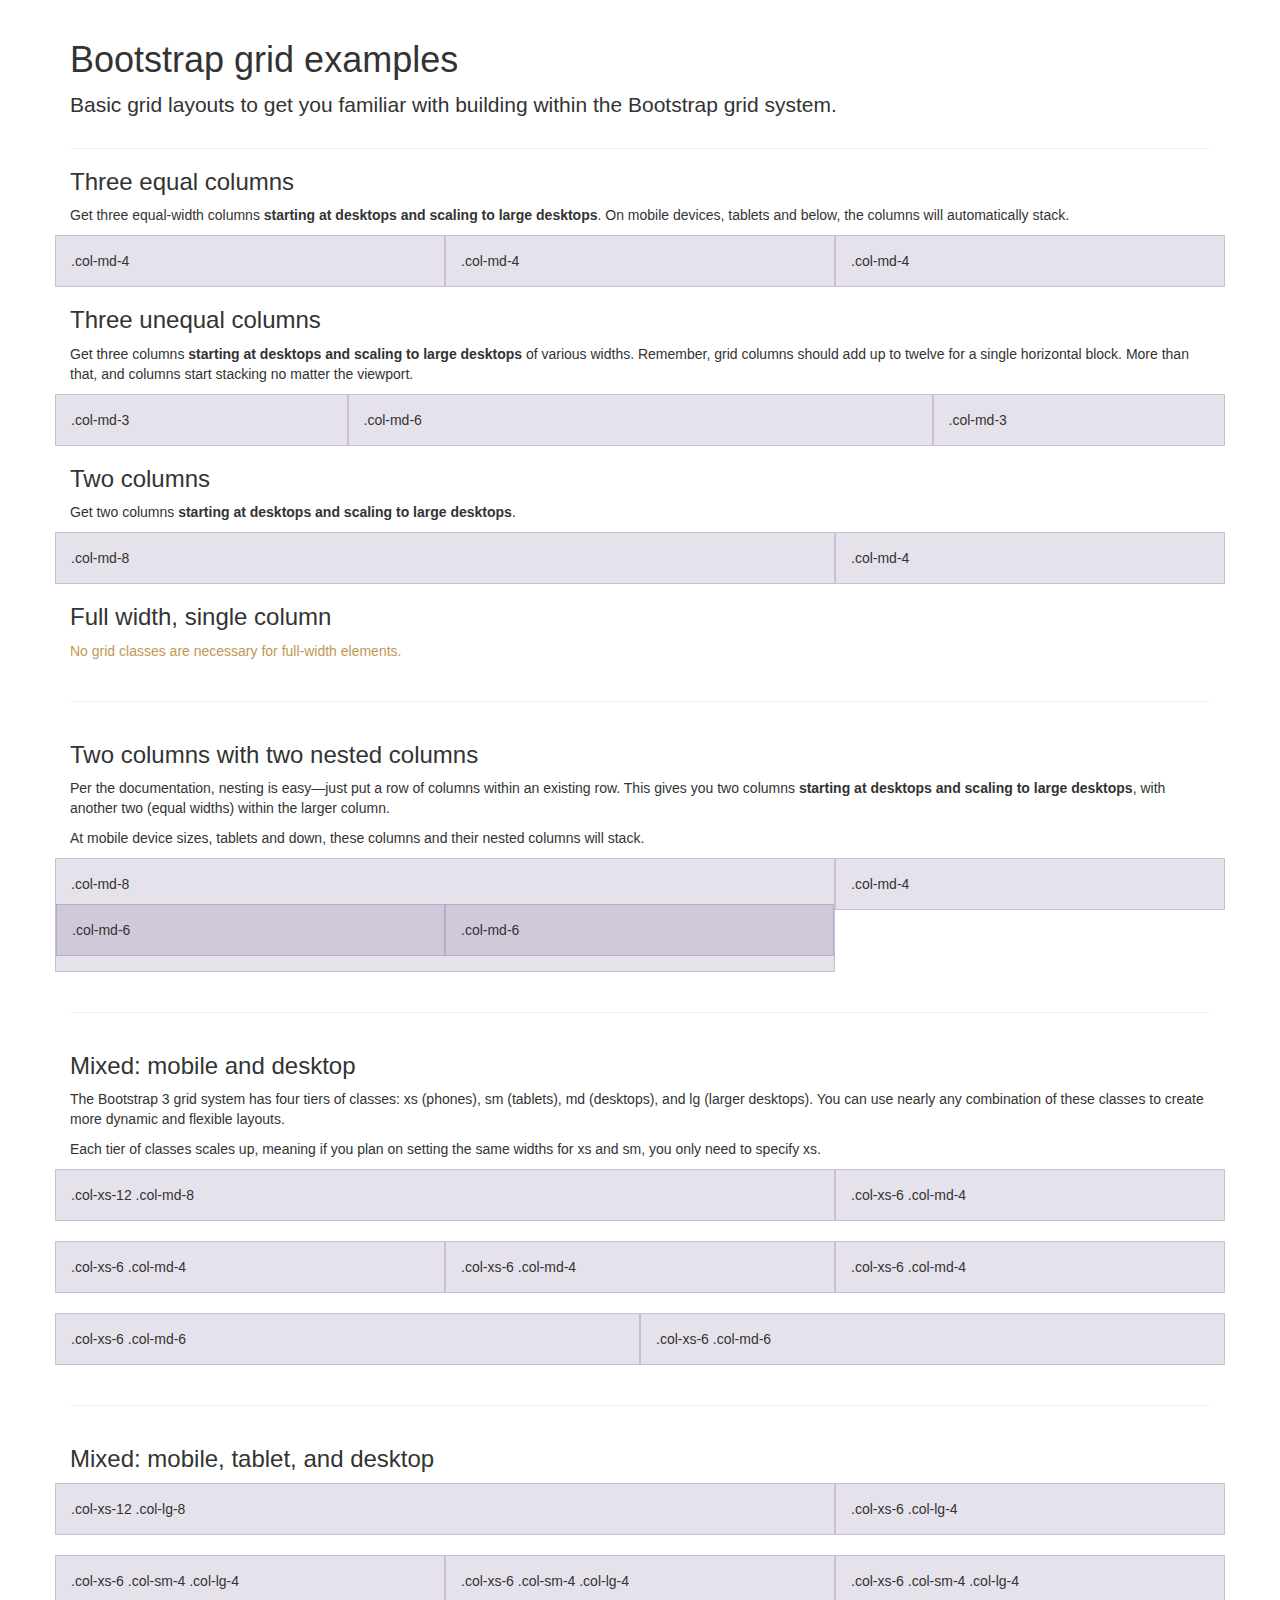
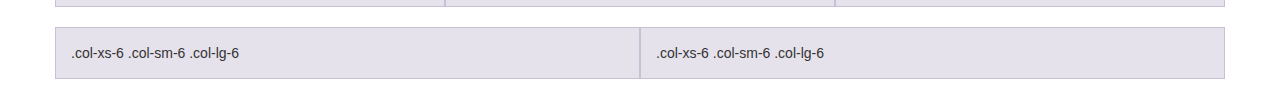
<file: node_modules/nunjucks/docs/bower_components/bootstrap/examples/grid/index.html>
<!DOCTYPE html>
<html lang="en">
  <head>
    <meta charset="utf-8">
    <meta name="viewport" content="width=device-width, initial-scale=1.0">
    <meta name="description" content="">
    <meta name="author" content="">
    <link rel="shortcut icon" href="../../assets/ico/favicon.png">

    <title>Grid Template for Bootstrap</title>

    <!-- Bootstrap core CSS -->
    <link href="../../dist/css/bootstrap.css" rel="stylesheet">

    <!-- Custom styles for this template -->
    <link href="grid.css" rel="stylesheet">

    <!-- HTML5 shim and Respond.js IE8 support of HTML5 elements and media queries -->
    <!--[if lt IE 9]>
      <script src="../../assets/js/html5shiv.js"></script>
      <script src="../../assets/js/respond.min.js"></script>
    <![endif]-->
  </head>

  <body>
    <div class="container">

      <div class="page-header">
        <h1>Bootstrap grid examples</h1>
        <p class="lead">Basic grid layouts to get you familiar with building within the Bootstrap grid system.</p>
      </div>

      <h3>Three equal columns</h3>
      <p>Get three equal-width columns <strong>starting at desktops and scaling to large desktops</strong>. On mobile devices, tablets and below, the columns will automatically stack.</p>
      <div class="row">
        <div class="col-md-4">.col-md-4</div>
        <div class="col-md-4">.col-md-4</div>
        <div class="col-md-4">.col-md-4</div>
      </div>

      <h3>Three unequal columns</h3>
      <p>Get three columns <strong>starting at desktops and scaling to large desktops</strong> of various widths. Remember, grid columns should add up to twelve for a single horizontal block. More than that, and columns start stacking no matter the viewport.</p>
      <div class="row">
        <div class="col-md-3">.col-md-3</div>
        <div class="col-md-6">.col-md-6</div>
        <div class="col-md-3">.col-md-3</div>
      </div>

      <h3>Two columns</h3>
      <p>Get two columns <strong>starting at desktops and scaling to large desktops</strong>.</p>
      <div class="row">
        <div class="col-md-8">.col-md-8</div>
        <div class="col-md-4">.col-md-4</div>
      </div>

      <h3>Full width, single column</h3>
      <p class="text-warning">No grid classes are necessary for full-width elements.</p>

      <hr>

      <h3>Two columns with two nested columns</h3>
      <p>Per the documentation, nesting is easy—just put a row of columns within an existing row. This gives you two columns <strong>starting at desktops and scaling to large desktops</strong>, with another two (equal widths) within the larger column.</p>
      <p>At mobile device sizes, tablets and down, these columns and their nested columns will stack.</p>
      <div class="row">
        <div class="col-md-8">
          .col-md-8
          <div class="row">
            <div class="col-md-6">.col-md-6</div>
            <div class="col-md-6">.col-md-6</div>
          </div>
        </div>
        <div class="col-md-4">.col-md-4</div>
      </div>

      <hr>

      <h3>Mixed: mobile and desktop</h3>
      <p>The Bootstrap 3 grid system has four tiers of classes: xs (phones), sm (tablets), md (desktops), and lg (larger desktops). You can use nearly any combination of these classes to create more dynamic and flexible layouts.</p>
      <p>Each tier of classes scales up, meaning if you plan on setting the same widths for xs and sm, you only need to specify xs.</p>
      <div class="row">
        <div class="col-xs-12 col-md-8">.col-xs-12 .col-md-8</div>
        <div class="col-xs-6 col-md-4">.col-xs-6 .col-md-4</div>
      </div>
      <div class="row">
        <div class="col-xs-6 col-md-4">.col-xs-6 .col-md-4</div>
        <div class="col-xs-6 col-md-4">.col-xs-6 .col-md-4</div>
        <div class="col-xs-6 col-md-4">.col-xs-6 .col-md-4</div>
      </div>
      <div class="row">
        <div class="col-xs-6 col-md-6">.col-xs-6 .col-md-6</div>
        <div class="col-xs-6 col-md-6">.col-xs-6 .col-md-6</div>
      </div>

      <hr>

      <h3>Mixed: mobile, tablet, and desktop</h3>
      <p></p>
      <div class="row">
        <div class="col-xs-12 col-sm-8 col-lg-8">.col-xs-12 .col-lg-8</div>
        <div class="col-xs-6 col-sm-4 col-lg-4">.col-xs-6 .col-lg-4</div>
      </div>
      <div class="row">
        <div class="col-xs-6 col-sm-4 col-lg-4">.col-xs-6 .col-sm-4 .col-lg-4</div>
        <div class="col-xs-6 col-sm-4 col-lg-4">.col-xs-6 .col-sm-4 .col-lg-4</div>
        <div class="col-xs-6 col-sm-4 col-lg-4">.col-xs-6 .col-sm-4 .col-lg-4</div>
      </div>
      <div class="row">
        <div class="col-xs-6 col-sm-6 col-lg-6">.col-xs-6 .col-sm-6 .col-lg-6</div>
        <div class="col-xs-6 col-sm-6 col-lg-6">.col-xs-6 .col-sm-6 .col-lg-6</div>
      </div>

    </div> <!-- /container -->


    <!-- Bootstrap core JavaScript
    ================================================== -->
    <!-- Placed at the end of the document so the pages load faster -->
  </body>
</html>
</file>
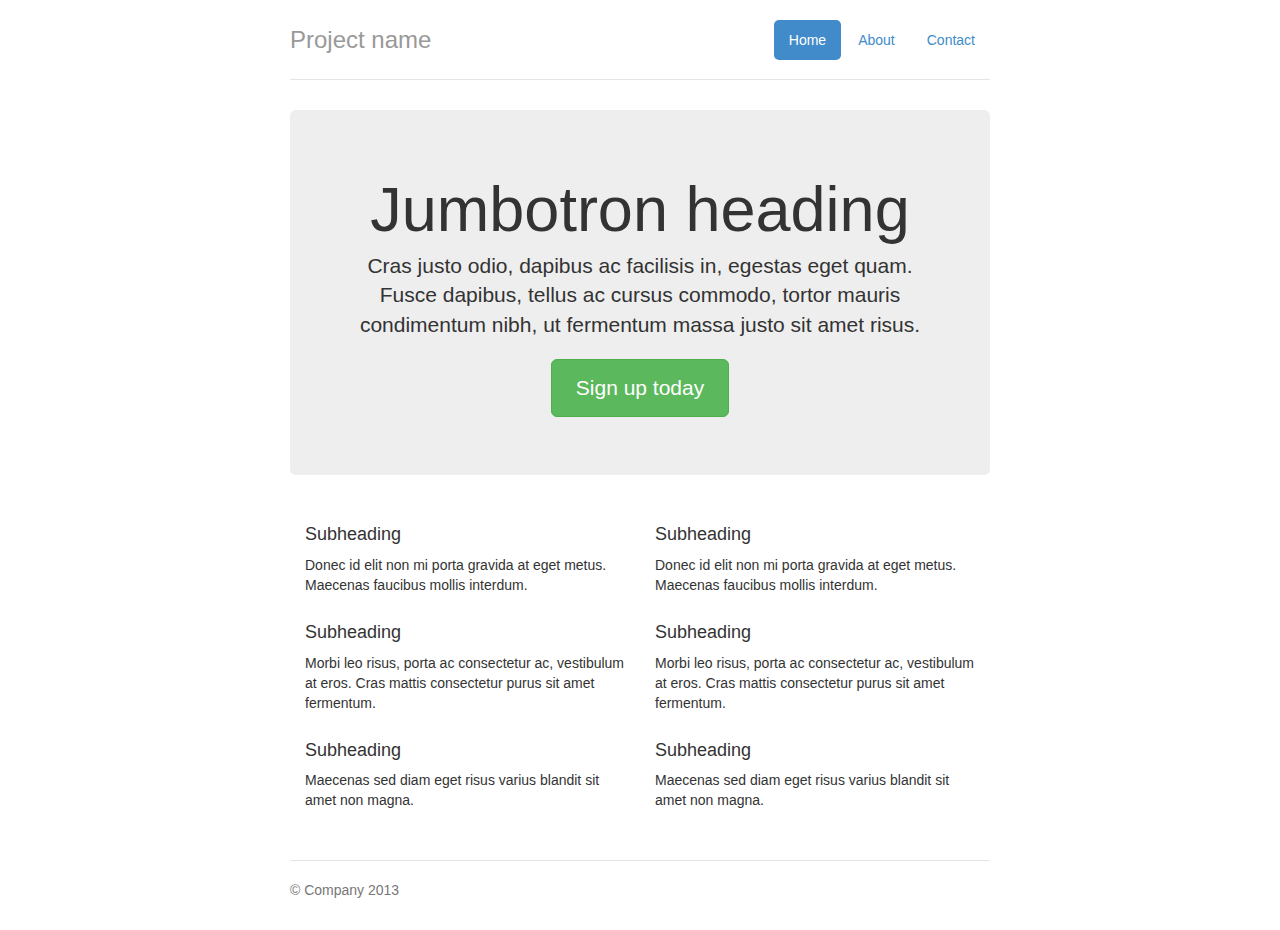
<file: node_modules/nunjucks/docs/bower_components/bootstrap/examples/jumbotron-narrow/index.html>
<!DOCTYPE html>
<html lang="en">
  <head>
    <meta charset="utf-8">
    <meta name="viewport" content="width=device-width, initial-scale=1.0">
    <meta name="description" content="">
    <meta name="author" content="">
    <link rel="shortcut icon" href="../../assets/ico/favicon.png">

    <title>Narrow Jumbotron Template for Bootstrap</title>

    <!-- Bootstrap core CSS -->
    <link href="../../dist/css/bootstrap.css" rel="stylesheet">

    <!-- Custom styles for this template -->
    <link href="jumbotron-narrow.css" rel="stylesheet">

    <!-- HTML5 shim and Respond.js IE8 support of HTML5 elements and media queries -->
    <!--[if lt IE 9]>
      <script src="../../assets/js/html5shiv.js"></script>
      <script src="../../assets/js/respond.min.js"></script>
    <![endif]-->
  </head>

  <body>

    <div class="container">
      <div class="header">
        <ul class="nav nav-pills pull-right">
          <li class="active"><a href="#">Home</a></li>
          <li><a href="#">About</a></li>
          <li><a href="#">Contact</a></li>
        </ul>
        <h3 class="text-muted">Project name</h3>
      </div>

      <div class="jumbotron">
        <h1>Jumbotron heading</h1>
        <p class="lead">Cras justo odio, dapibus ac facilisis in, egestas eget quam. Fusce dapibus, tellus ac cursus commodo, tortor mauris condimentum nibh, ut fermentum massa justo sit amet risus.</p>
        <p><a class="btn btn-lg btn-success" href="#">Sign up today</a></p>
      </div>

      <div class="row marketing">
        <div class="col-lg-6">
          <h4>Subheading</h4>
          <p>Donec id elit non mi porta gravida at eget metus. Maecenas faucibus mollis interdum.</p>

          <h4>Subheading</h4>
          <p>Morbi leo risus, porta ac consectetur ac, vestibulum at eros. Cras mattis consectetur purus sit amet fermentum.</p>

          <h4>Subheading</h4>
          <p>Maecenas sed diam eget risus varius blandit sit amet non magna.</p>
        </div>

        <div class="col-lg-6">
          <h4>Subheading</h4>
          <p>Donec id elit non mi porta gravida at eget metus. Maecenas faucibus mollis interdum.</p>

          <h4>Subheading</h4>
          <p>Morbi leo risus, porta ac consectetur ac, vestibulum at eros. Cras mattis consectetur purus sit amet fermentum.</p>

          <h4>Subheading</h4>
          <p>Maecenas sed diam eget risus varius blandit sit amet non magna.</p>
        </div>
      </div>

      <div class="footer">
        <p>&copy; Company 2013</p>
      </div>

    </div> <!-- /container -->


    <!-- Bootstrap core JavaScript
    ================================================== -->
    <!-- Placed at the end of the document so the pages load faster -->
  </body>
</html>
</file>
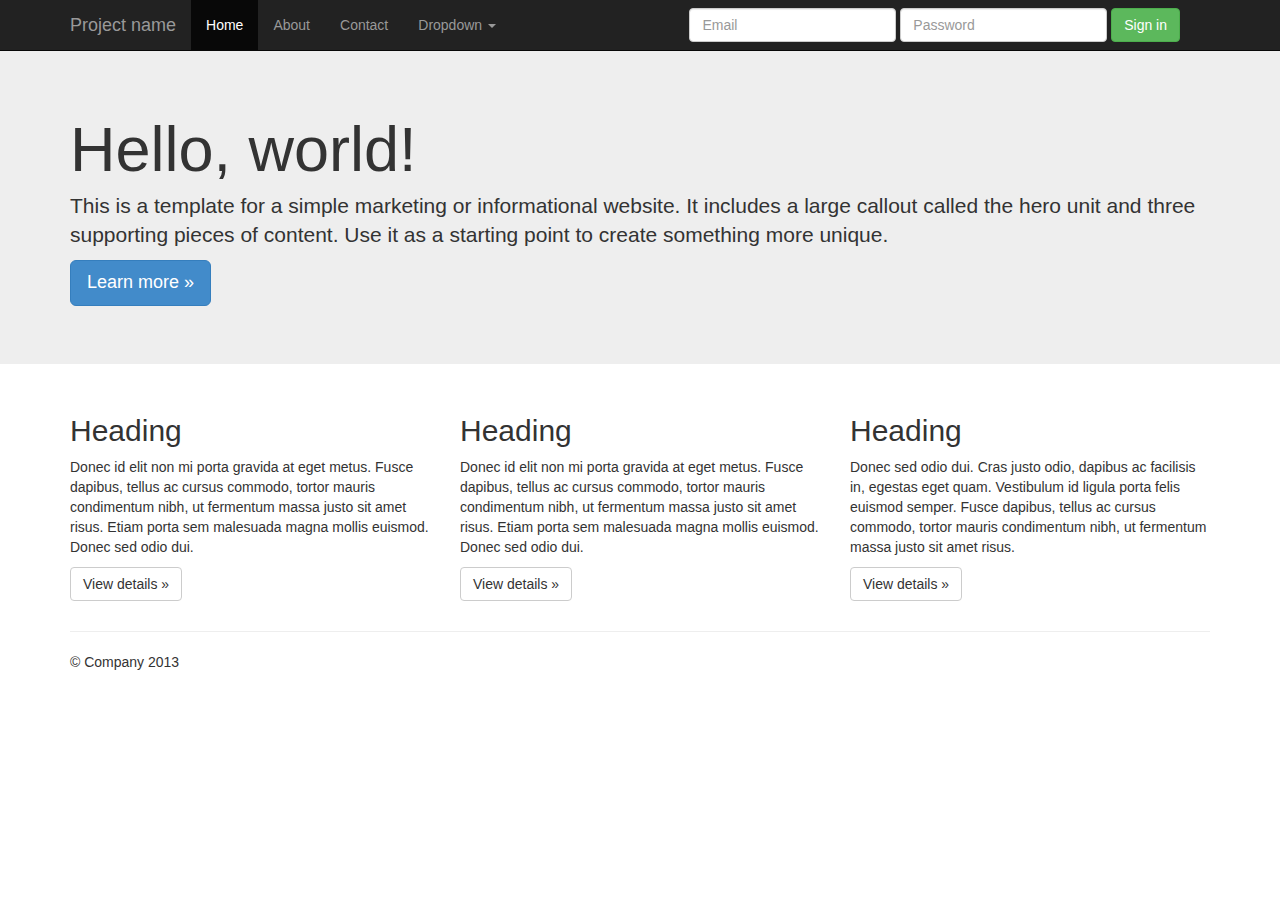
<file: node_modules/nunjucks/docs/bower_components/bootstrap/examples/jumbotron/index.html>
<!DOCTYPE html>
<html lang="en">
  <head>
    <meta charset="utf-8">
    <meta name="viewport" content="width=device-width, initial-scale=1.0">
    <meta name="description" content="">
    <meta name="author" content="">
    <link rel="shortcut icon" href="../../assets/ico/favicon.png">

    <title>Jumbotron Template for Bootstrap</title>

    <!-- Bootstrap core CSS -->
    <link href="../../dist/css/bootstrap.css" rel="stylesheet">

    <!-- Custom styles for this template -->
    <link href="jumbotron.css" rel="stylesheet">

    <!-- HTML5 shim and Respond.js IE8 support of HTML5 elements and media queries -->
    <!--[if lt IE 9]>
      <script src="../../assets/js/html5shiv.js"></script>
      <script src="../../assets/js/respond.min.js"></script>
    <![endif]-->
  </head>

  <body>

    <div class="navbar navbar-inverse navbar-fixed-top">
      <div class="container">
        <div class="navbar-header">
          <button type="button" class="navbar-toggle" data-toggle="collapse" data-target=".navbar-collapse">
            <span class="icon-bar"></span>
            <span class="icon-bar"></span>
            <span class="icon-bar"></span>
          </button>
          <a class="navbar-brand" href="#">Project name</a>
        </div>
        <div class="navbar-collapse collapse">
          <ul class="nav navbar-nav">
            <li class="active"><a href="#">Home</a></li>
            <li><a href="#about">About</a></li>
            <li><a href="#contact">Contact</a></li>
            <li class="dropdown">
              <a href="#" class="dropdown-toggle" data-toggle="dropdown">Dropdown <b class="caret"></b></a>
              <ul class="dropdown-menu">
                <li><a href="#">Action</a></li>
                <li><a href="#">Another action</a></li>
                <li><a href="#">Something else here</a></li>
                <li class="divider"></li>
                <li class="dropdown-header">Nav header</li>
                <li><a href="#">Separated link</a></li>
                <li><a href="#">One more separated link</a></li>
              </ul>
            </li>
          </ul>
          <form class="navbar-form navbar-right">
            <div class="form-group">
              <input type="text" placeholder="Email" class="form-control">
            </div>
            <div class="form-group">
              <input type="password" placeholder="Password" class="form-control">
            </div>
            <button type="submit" class="btn btn-success">Sign in</button>
          </form>
        </div><!--/.navbar-collapse -->
      </div>
    </div>

    <!-- Main jumbotron for a primary marketing message or call to action -->
    <div class="jumbotron">
      <div class="container">
        <h1>Hello, world!</h1>
        <p>This is a template for a simple marketing or informational website. It includes a large callout called the hero unit and three supporting pieces of content. Use it as a starting point to create something more unique.</p>
        <p><a class="btn btn-primary btn-lg">Learn more &raquo;</a></p>
      </div>
    </div>

    <div class="container">
      <!-- Example row of columns -->
      <div class="row">
        <div class="col-lg-4">
          <h2>Heading</h2>
          <p>Donec id elit non mi porta gravida at eget metus. Fusce dapibus, tellus ac cursus commodo, tortor mauris condimentum nibh, ut fermentum massa justo sit amet risus. Etiam porta sem malesuada magna mollis euismod. Donec sed odio dui. </p>
          <p><a class="btn btn-default" href="#">View details &raquo;</a></p>
        </div>
        <div class="col-lg-4">
          <h2>Heading</h2>
          <p>Donec id elit non mi porta gravida at eget metus. Fusce dapibus, tellus ac cursus commodo, tortor mauris condimentum nibh, ut fermentum massa justo sit amet risus. Etiam porta sem malesuada magna mollis euismod. Donec sed odio dui. </p>
          <p><a class="btn btn-default" href="#">View details &raquo;</a></p>
       </div>
        <div class="col-lg-4">
          <h2>Heading</h2>
          <p>Donec sed odio dui. Cras justo odio, dapibus ac facilisis in, egestas eget quam. Vestibulum id ligula porta felis euismod semper. Fusce dapibus, tellus ac cursus commodo, tortor mauris condimentum nibh, ut fermentum massa justo sit amet risus.</p>
          <p><a class="btn btn-default" href="#">View details &raquo;</a></p>
        </div>
      </div>

      <hr>

      <footer>
        <p>&copy; Company 2013</p>
      </footer>
    </div> <!-- /container -->


    <!-- Bootstrap core JavaScript
    ================================================== -->
    <!-- Placed at the end of the document so the pages load faster -->
    <script src="../../assets/js/jquery.js"></script>
    <script src="../../dist/js/bootstrap.min.js"></script>
  </body>
</html>
</file>
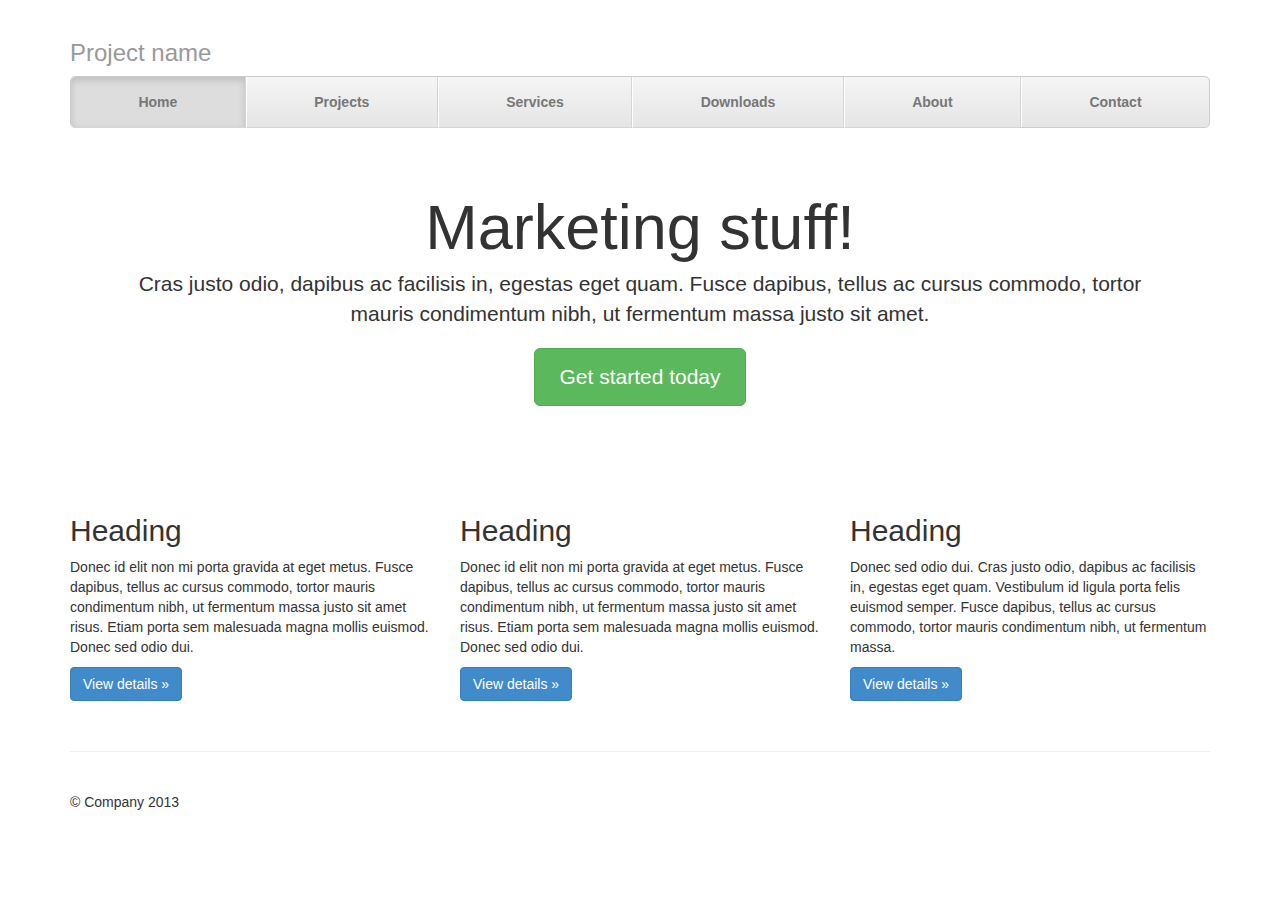
<file: node_modules/nunjucks/docs/bower_components/bootstrap/examples/justified-nav/index.html>
<!DOCTYPE html>
<html lang="en">
  <head>
    <meta charset="utf-8">
    <meta name="viewport" content="width=device-width, initial-scale=1.0">
    <meta name="description" content="">
    <meta name="author" content="">
    <link rel="shortcut icon" href="../../assets/ico/favicon.png">

    <title>Justified Nav Template for Bootstrap</title>

    <!-- Bootstrap core CSS -->
    <link href="../../dist/css/bootstrap.css" rel="stylesheet">

    <!-- Custom styles for this template -->
    <link href="justified-nav.css" rel="stylesheet">

    <!-- HTML5 shim and Respond.js IE8 support of HTML5 elements and media queries -->
    <!--[if lt IE 9]>
      <script src="../../assets/js/html5shiv.js"></script>
      <script src="../../assets/js/respond.min.js"></script>
    <![endif]-->
  </head>

  <body>

    <div class="container">

      <div class="masthead">
        <h3 class="text-muted">Project name</h3>
        <ul class="nav nav-justified">
          <li class="active"><a href="#">Home</a></li>
          <li><a href="#">Projects</a></li>
          <li><a href="#">Services</a></li>
          <li><a href="#">Downloads</a></li>
          <li><a href="#">About</a></li>
          <li><a href="#">Contact</a></li>
        </ul>
      </div>

      <!-- Jumbotron -->
      <div class="jumbotron">
        <h1>Marketing stuff!</h1>
        <p class="lead">Cras justo odio, dapibus ac facilisis in, egestas eget quam. Fusce dapibus, tellus ac cursus commodo, tortor mauris condimentum nibh, ut fermentum massa justo sit amet.</p>
        <p><a class="btn btn-lg btn-success" href="#">Get started today</a></p>
      </div>

      <!-- Example row of columns -->
      <div class="row">
        <div class="col-lg-4">
          <h2>Heading</h2>
          <p>Donec id elit non mi porta gravida at eget metus. Fusce dapibus, tellus ac cursus commodo, tortor mauris condimentum nibh, ut fermentum massa justo sit amet risus. Etiam porta sem malesuada magna mollis euismod. Donec sed odio dui. </p>
          <p><a class="btn btn-primary" href="#">View details &raquo;</a></p>
        </div>
        <div class="col-lg-4">
          <h2>Heading</h2>
          <p>Donec id elit non mi porta gravida at eget metus. Fusce dapibus, tellus ac cursus commodo, tortor mauris condimentum nibh, ut fermentum massa justo sit amet risus. Etiam porta sem malesuada magna mollis euismod. Donec sed odio dui. </p>
          <p><a class="btn btn-primary" href="#">View details &raquo;</a></p>
       </div>
        <div class="col-lg-4">
          <h2>Heading</h2>
          <p>Donec sed odio dui. Cras justo odio, dapibus ac facilisis in, egestas eget quam. Vestibulum id ligula porta felis euismod semper. Fusce dapibus, tellus ac cursus commodo, tortor mauris condimentum nibh, ut fermentum massa.</p>
          <p><a class="btn btn-primary" href="#">View details &raquo;</a></p>
        </div>
      </div>

      <!-- Site footer -->
      <div class="footer">
        <p>&copy; Company 2013</p>
      </div>

    </div> <!-- /container -->


    <!-- Bootstrap core JavaScript
    ================================================== -->
    <!-- Placed at the end of the document so the pages load faster -->
  </body>
</html>
</file>
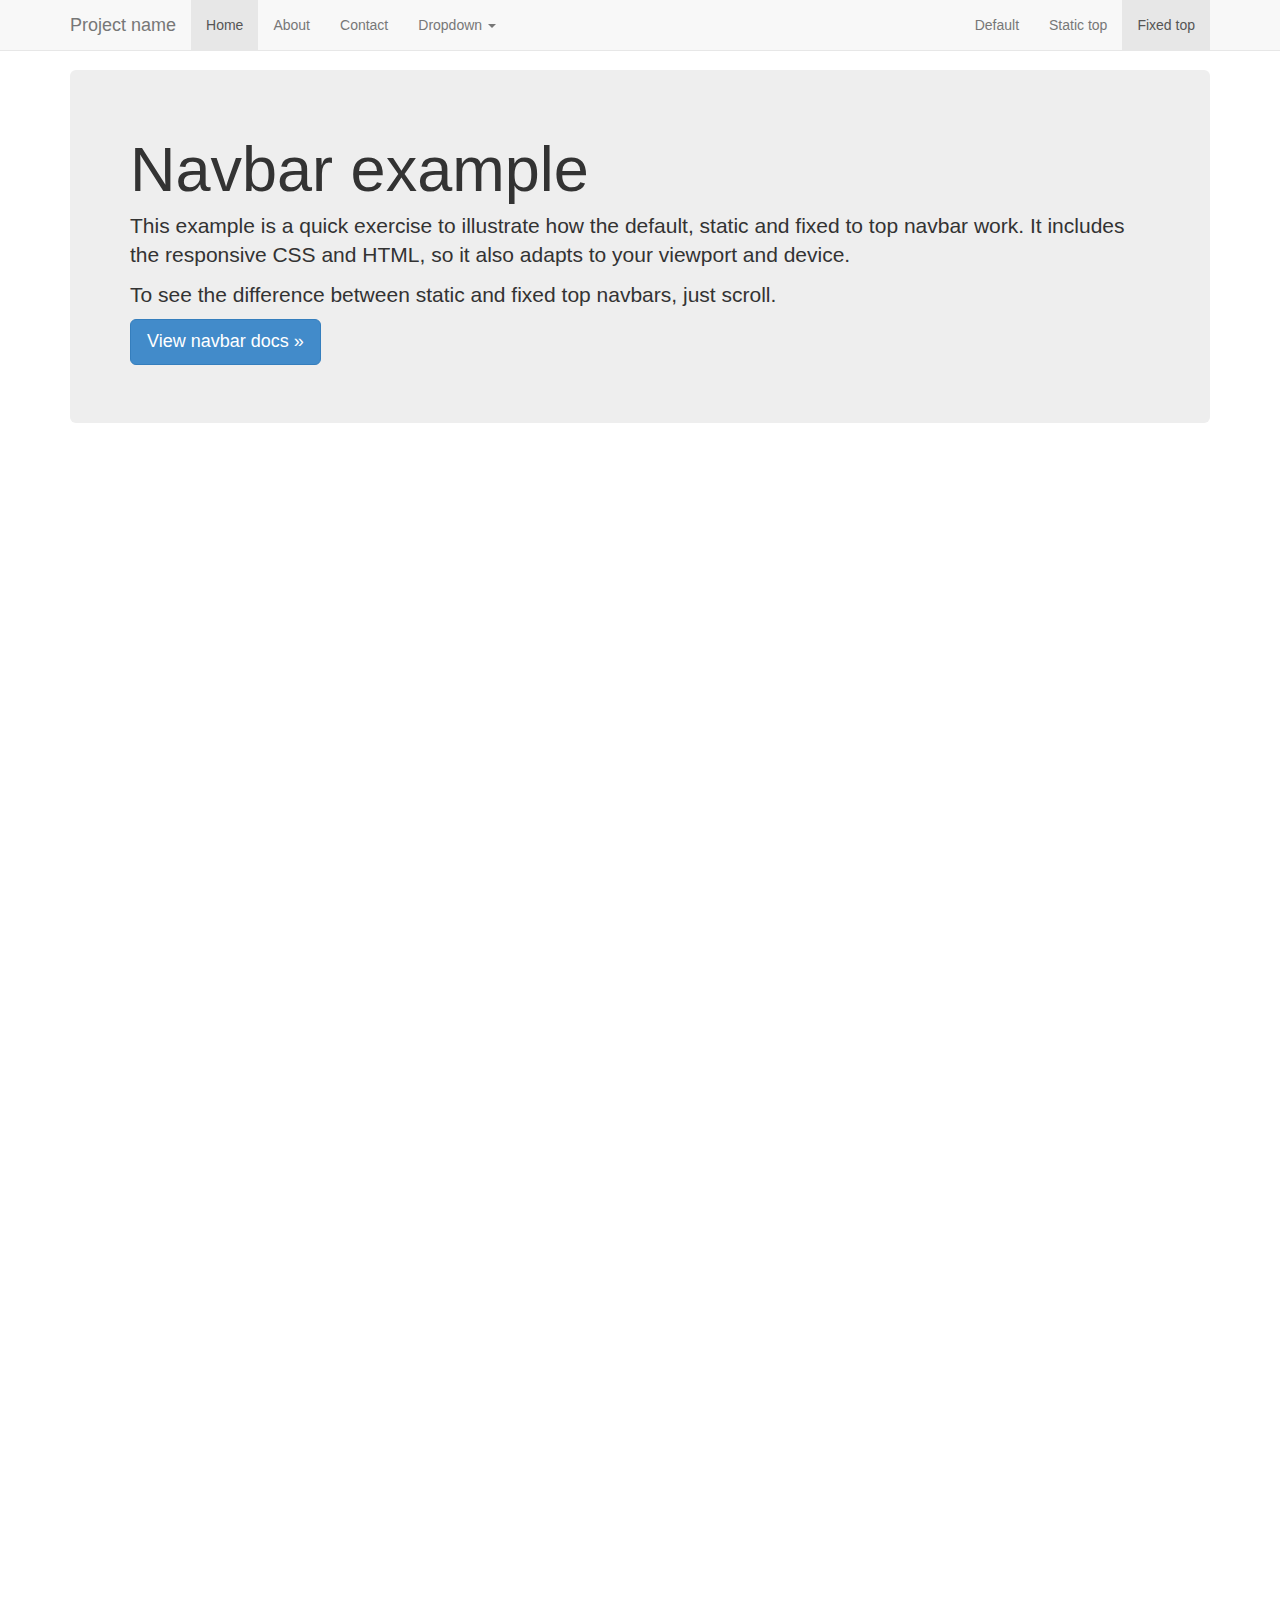
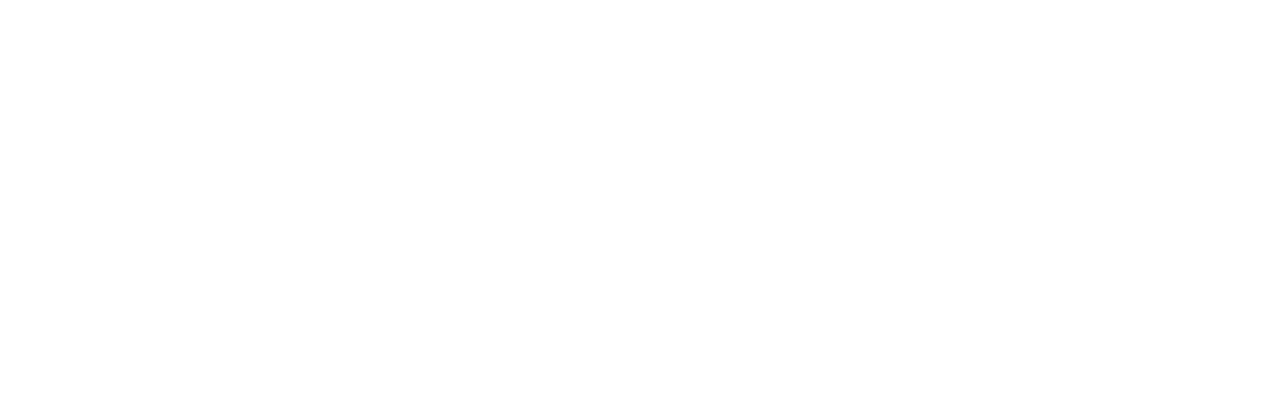
<file: node_modules/nunjucks/docs/bower_components/bootstrap/examples/navbar-fixed-top/index.html>
<!DOCTYPE html>
<html lang="en">
  <head>
    <meta charset="utf-8">
    <meta name="viewport" content="width=device-width, initial-scale=1.0">
    <meta name="description" content="">
    <meta name="author" content="">
    <link rel="shortcut icon" href="../../assets/ico/favicon.png">

    <title>Fixed Top Navbar Example for Bootstrap</title>

    <!-- Bootstrap core CSS -->
    <link href="../../dist/css/bootstrap.css" rel="stylesheet">

    <!-- Custom styles for this template -->
    <link href="navbar-fixed-top.css" rel="stylesheet">

    <!-- HTML5 shim and Respond.js IE8 support of HTML5 elements and media queries -->
    <!--[if lt IE 9]>
      <script src="../../assets/js/html5shiv.js"></script>
      <script src="../../assets/js/respond.min.js"></script>
    <![endif]-->
  </head>

  <body>

    <!-- Fixed navbar -->
    <div class="navbar navbar-default navbar-fixed-top">
      <div class="container">
        <div class="navbar-header">
          <button type="button" class="navbar-toggle" data-toggle="collapse" data-target=".navbar-collapse">
            <span class="icon-bar"></span>
            <span class="icon-bar"></span>
            <span class="icon-bar"></span>
          </button>
          <a class="navbar-brand" href="#">Project name</a>
        </div>
        <div class="navbar-collapse collapse">
          <ul class="nav navbar-nav">
            <li class="active"><a href="#">Home</a></li>
            <li><a href="#about">About</a></li>
            <li><a href="#contact">Contact</a></li>
            <li class="dropdown">
              <a href="#" class="dropdown-toggle" data-toggle="dropdown">Dropdown <b class="caret"></b></a>
              <ul class="dropdown-menu">
                <li><a href="#">Action</a></li>
                <li><a href="#">Another action</a></li>
                <li><a href="#">Something else here</a></li>
                <li class="divider"></li>
                <li class="dropdown-header">Nav header</li>
                <li><a href="#">Separated link</a></li>
                <li><a href="#">One more separated link</a></li>
              </ul>
            </li>
          </ul>
          <ul class="nav navbar-nav navbar-right">
            <li><a href="../navbar/">Default</a></li>
            <li><a href="../navbar-static-top/">Static top</a></li>
            <li class="active"><a href="./">Fixed top</a></li>
          </ul>
        </div><!--/.nav-collapse -->
      </div>
    </div>

    <div class="container">

      <!-- Main component for a primary marketing message or call to action -->
      <div class="jumbotron">
        <h1>Navbar example</h1>
        <p>This example is a quick exercise to illustrate how the default, static and fixed to top navbar work. It includes the responsive CSS and HTML, so it also adapts to your viewport and device.</p>
        <p>To see the difference between static and fixed top navbars, just scroll.</p>
        <p>
          <a class="btn btn-lg btn-primary" href="../../components/#navbar">View navbar docs &raquo;</a>
        </p>
      </div>

    </div> <!-- /container -->


    <!-- Bootstrap core JavaScript
    ================================================== -->
    <!-- Placed at the end of the document so the pages load faster -->
    <script src="../../assets/js/jquery.js"></script>
    <script src="../../dist/js/bootstrap.min.js"></script>
  </body>
</html>
</file>
<file: node_modules/nunjucks/docs/bower_components/bootstrap/examples/grid/grid.css>
.container {
  padding-left: 15px;
  padding-right: 15px;
}

h4 {
  margin-top: 25px;
}
.row {
  margin-bottom: 20px;
}
.row .row {
  margin-top: 10px;
  margin-bottom: 0;
}
[class*="col-"] {
  padding-top: 15px;
  padding-bottom: 15px;
  background-color: #eee;
  border: 1px solid #ddd;
  background-color: rgba(86,61,124,.15);
  border: 1px solid rgba(86,61,124,.2);
}

hr {
  margin-top: 40px;
  margin-bottom: 40px;
}
</file>
<file: node_modules/nunjucks/docs/bower_components/bootstrap/examples/jumbotron-narrow/jumbotron-narrow.css>
/* Space out content a bit */
body {
  padding-top: 20px;
  padding-bottom: 20px;
}

/* Everything but the jumbotron gets side spacing for mobile first views */
.header,
.marketing,
.footer {
  padding-left: 15px;
  padding-right: 15px;
}

/* Custom page header */
.header {
  border-bottom: 1px solid #e5e5e5;
}
/* Make the masthead heading the same height as the navigation */
.header h3 {
  margin-top: 0;
  margin-bottom: 0;
  line-height: 40px;
  padding-bottom: 19px;
}

/* Custom page footer */
.footer {
  padding-top: 19px;
  color: #777;
  border-top: 1px solid #e5e5e5;
}

/* Customize container */
@media (min-width: 768px) {
  .container {
    max-width: 730px;
  }
}
.container-narrow > hr {
  margin: 30px 0;
}

/* Main marketing message and sign up button */
.jumbotron {
  text-align: center;
  border-bottom: 1px solid #e5e5e5;
}
.jumbotron .btn {
  font-size: 21px;
  padding: 14px 24px;
}

/* Supporting marketing content */
.marketing {
  margin: 40px 0;
}
.marketing p + h4 {
  margin-top: 28px;
}

/* Responsive: Portrait tablets and up */
@media screen and (min-width: 768px) {
  /* Remove the padding we set earlier */
  .header,
  .marketing,
  .footer {
    padding-left: 0;
    padding-right: 0;
  }
  /* Space out the masthead */
  .header {
    margin-bottom: 30px;
  }
  /* Remove the bottom border on the jumbotron for visual effect */
  .jumbotron {
    border-bottom: 0;
  }
}
</file>
<file: node_modules/nunjucks/docs/bower_components/bootstrap/examples/jumbotron/jumbotron.css>
/* Move down content because we have a fixed navbar that is 50px tall */
body {
  padding-top: 50px;
  padding-bottom: 20px;
}
</file>
<file: node_modules/nunjucks/docs/bower_components/bootstrap/examples/justified-nav/justified-nav.css>
body {
  padding-top: 20px;
}

.footer {
  border-top: 1px solid #eee;
  margin-top: 40px;
  padding-top: 40px;
  padding-bottom: 40px;
}

/* Main marketing message and sign up button */
.jumbotron {
  text-align: center;
  background-color: transparent;
}
.jumbotron .btn {
  font-size: 21px;
  padding: 14px 24px;
}

/* Customize the nav-justified links to be fill the entire space of the .navbar */

.nav-justified {
  background-color: #eee;
  border-radius: 5px;
  border: 1px solid #ccc;
}
.nav-justified > li > a {
  padding-top: 15px;
  padding-bottom: 15px;
  color: #777;
  font-weight: bold;
  text-align: center;
  border-bottom: 1px solid #d5d5d5;
  background-color: #e5e5e5; /* Old browsers */
  background-repeat: repeat-x; /* Repeat the gradient */
  background-image: -moz-linear-gradient(top, #f5f5f5 0%, #e5e5e5 100%); /* FF3.6+ */
  background-image: -webkit-gradient(linear, left top, left bottom, color-stop(0%,#f5f5f5), color-stop(100%,#e5e5e5)); /* Chrome,Safari4+ */
  background-image: -webkit-linear-gradient(top, #f5f5f5 0%,#e5e5e5 100%); /* Chrome 10+,Safari 5.1+ */
  background-image: -ms-linear-gradient(top, #f5f5f5 0%,#e5e5e5 100%); /* IE10+ */
  background-image: -o-linear-gradient(top, #f5f5f5 0%,#e5e5e5 100%); /* Opera 11.10+ */
  filter: progid:DXImageTransform.Microsoft.gradient( startColorstr='#f5f5f5', endColorstr='#e5e5e5',GradientType=0 ); /* IE6-9 */
  background-image: linear-gradient(top, #f5f5f5 0%,#e5e5e5 100%); /* W3C */
}
.nav-justified > .active > a,
.nav-justified > .active > a:hover,
.nav-justified > .active > a:focus {
  background-color: #ddd;
  background-image: none;
  box-shadow: inset 0 3px 7px rgba(0,0,0,.15);
}
.nav-justified > li:first-child > a {
  border-radius: 5px 5px 0 0;
}
.nav-justified > li:last-child > a {
  border-bottom: 0;
  border-radius: 0 0 5px 5px;
}

@media (min-width: 768px) {
  .nav-justified {
    max-height: 52px;
  }
  .nav-justified > li > a {
    border-left: 1px solid #fff;
    border-right: 1px solid #d5d5d5;
  }
  .nav-justified > li:first-child > a {
    border-left: 0;
    border-radius: 5px 0 0 5px;
  }
  .nav-justified > li:last-child > a {
    border-radius: 0 5px 5px 0;
    border-right: 0;
  }
}

/* Responsive: Portrait tablets and up */
@media screen and (min-width: 768px) {
  /* Remove the padding we set earlier */
  .masthead,
  .marketing,
  .footer {
    padding-left: 0;
    padding-right: 0;
  }
}
</file>
<file: node_modules/nunjucks/docs/bower_components/bootstrap/examples/navbar-fixed-top/navbar-fixed-top.css>
body {
  min-height: 2000px;
  padding-top: 70px;
}
</file>
